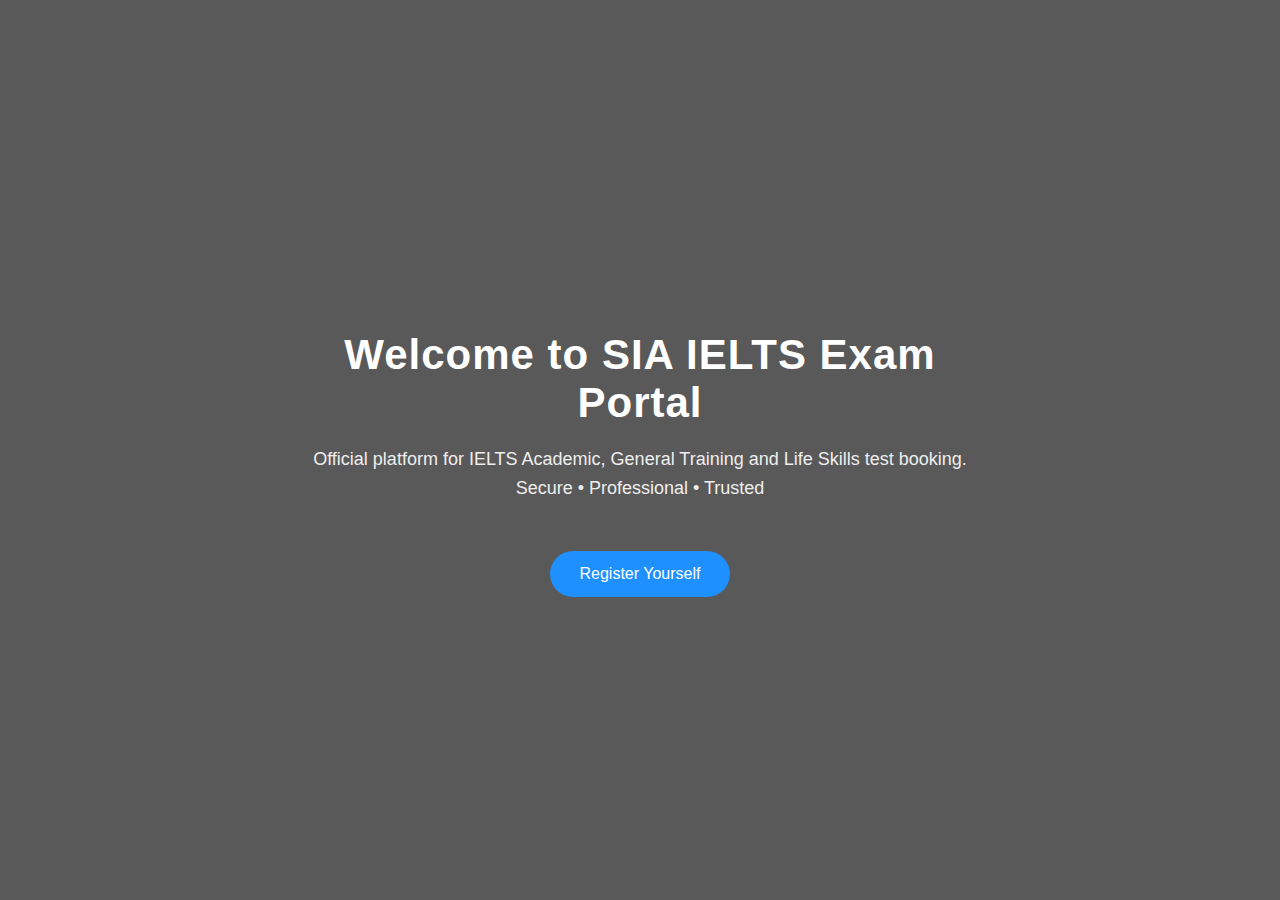
<file: index.html>
<!DOCTYPE html>
<html lang="en">
<head>
  <meta charset="UTF-8">
  <title>SIA IELTS Exam Portal</title>

  <style>
    body {
      margin: 0;
      height: 100vh;
      font-family: Arial, Helvetica, sans-serif;
      background:
        linear-gradient(rgba(0,0,0,0.65), rgba(0,0,0,0.65)),
        url("https://images.unsplash.com/photo-1523050854058-8df90110c9f1");
      background-size: cover;
      background-position: center;
      color: white;
      display: flex;
      align-items: center;
      justify-content: center;
      text-align: center;
    }

    .box {
      max-width: 700px;
      padding: 30px;
    }

    h1 {
      font-size: 42px;
      margin-bottom: 15px;
      letter-spacing: 1px;
    }

    p {
      font-size: 18px;
      line-height: 1.6;
      opacity: 0.9;
    }

    .btn {
      display: inline-block;
      margin-top: 30px;
      padding: 14px 30px;
      background: #1e90ff;
      color: white;
      text-decoration: none;
      font-size: 16px;
      border-radius: 30px;
      transition: 0.3s;
    }

    .btn:hover {
      background: #0b5ed7;
      transform: scale(1.05);
    }
  </style>
</head>

<body>

  <div class="box">
    <h1>Welcome to SIA IELTS Exam Portal</h1>
    <p>
      Official platform for IELTS Academic, General Training
      and Life Skills test booking.<br>
      Secure • Professional • Trusted
    </p>

    <a href="register.html" class="btn">Register Yourself</a>
  </div>

</body>
</html>
</file>
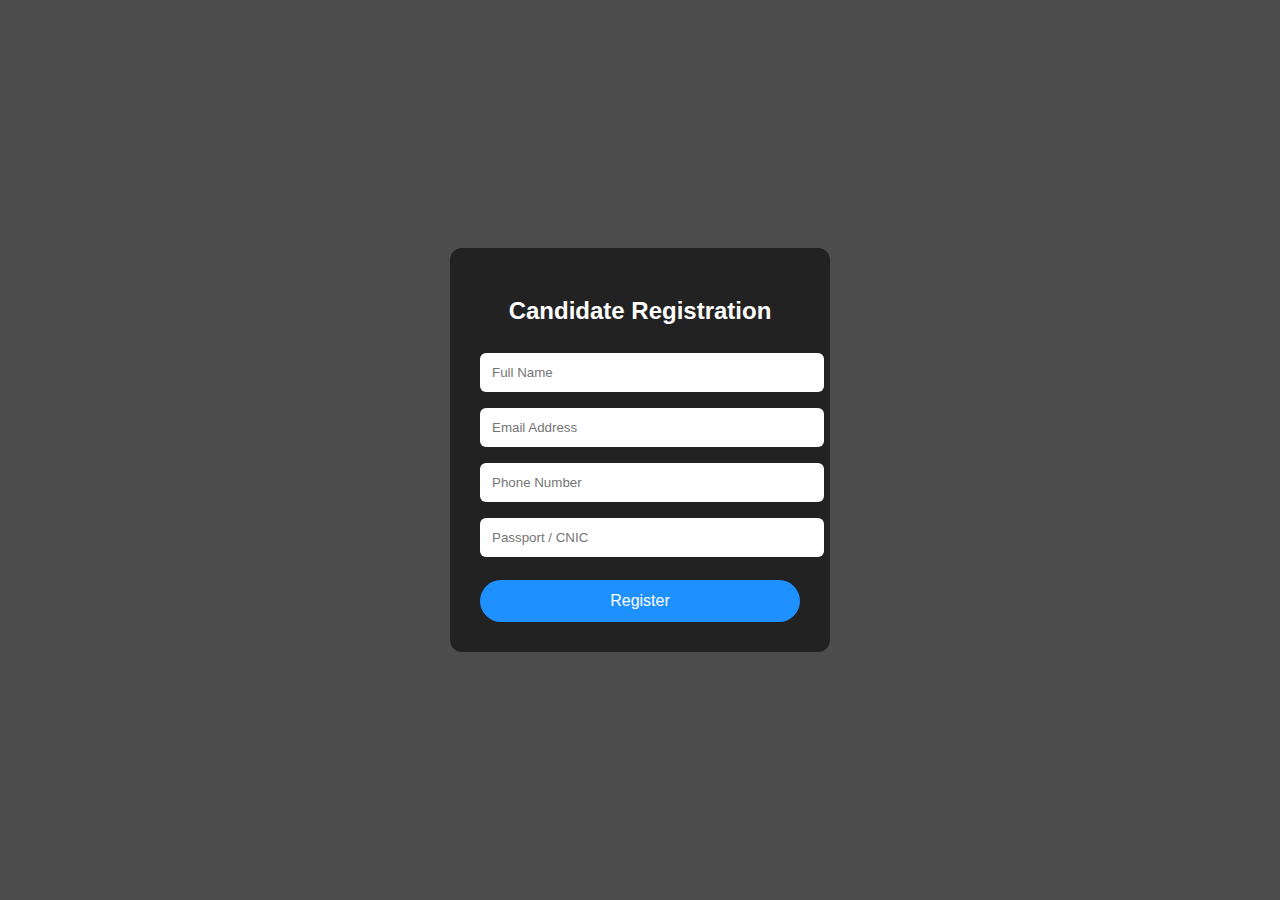
<file: register.html>
<!DOCTYPE html>
<html lang="en">
<head>
<meta charset="UTF-8">
<title>Register | SIA IELTS Portal</title>

<style>
body{
  margin:0;
  height:100vh;
  font-family: Arial, sans-serif;
  background:
    linear-gradient(rgba(0,0,0,0.7), rgba(0,0,0,0.7)),
    url("https://images.unsplash.com/photo-1524995997946-a1c2e315a42f");
  background-size:cover;
  background-position:center;
  display:flex;
  justify-content:center;
  align-items:center;
  color:white;
}

.form-box{
  background: rgba(0,0,0,0.55);
  padding:30px;
  width:320px;
  border-radius:12px;
  text-align:center;
}

h2{
  margin-bottom:20px;
}

input{
  width:100%;
  padding:12px;
  margin:8px 0;
  border:none;
  border-radius:6px;
}

button{
  margin-top:15px;
  width:100%;
  padding:12px;
  border:none;
  border-radius:25px;
  background:#1e90ff;
  color:white;
  font-size:16px;
  cursor:pointer;
}

button:hover{
  background:#0b5ed7;
}
</style>
</head>

<body>

<div class="form-box">
  <h2>Candidate Registration</h2>

  <input type="text" placeholder="Full Name">
  <input type="email" placeholder="Email Address">
  <input type="text" placeholder="Phone Number">
  <input type="text" placeholder="Passport / CNIC">

  <button onclick="goNext()">Register</button>
</div>

<script>
function goNext(){
  window.location.href = "book.html";
}
</script>

</body>
</html>
</file>
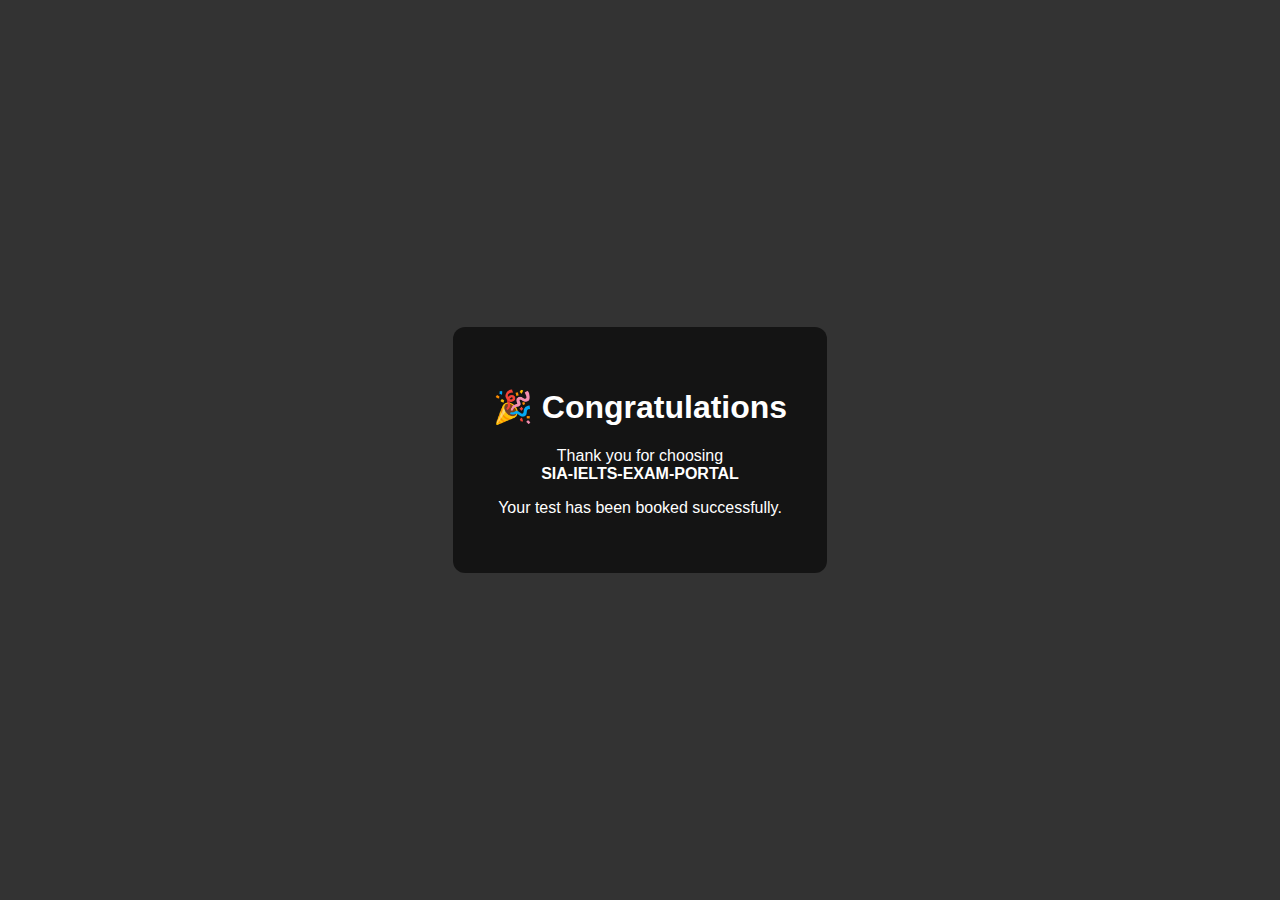
<file: success.html>
<!DOCTYPE html>
<html lang="en">
<head>
<meta charset="UTF-8">
<title>Success | SIA IELTS Portal</title>

<style>
  @keyframes zoomIn {
  from {
    opacity: 0;
    transform: scale(0.8);
  }
  to {
    opacity: 1;
    transform: scale(1);
  }
}

.box {
  animation: zoomIn 1s ease;
}
body{
  margin:0;
  height:100vh;
  font-family: Arial, sans-serif;
  background:
    linear-gradient(rgba(0,0,0,0.8), rgba(0,0,0,0.8)),
    url("https://images.unsplash.com/photo-1523580846011-d3a5bc25702b");
  background-size:cover;
  background-position:center;
  display:flex;
  justify-content:center;
  align-items:center;
  color:white;
  text-align:center;
}

.box{
  background: rgba(0,0,0,0.6);
  padding:40px;
  border-radius:12px;
  max-width:400px;
}
</style>
</head>

<body>

<div class="box">
  <h1>🎉 Congratulations</h1>
  <p>
    Thank you for choosing<br>
    <b>SIA-IELTS-EXAM-PORTAL</b>
  </p>
  <p>Your test has been booked successfully.</p>
</div>

</body>
</html>
</file>
